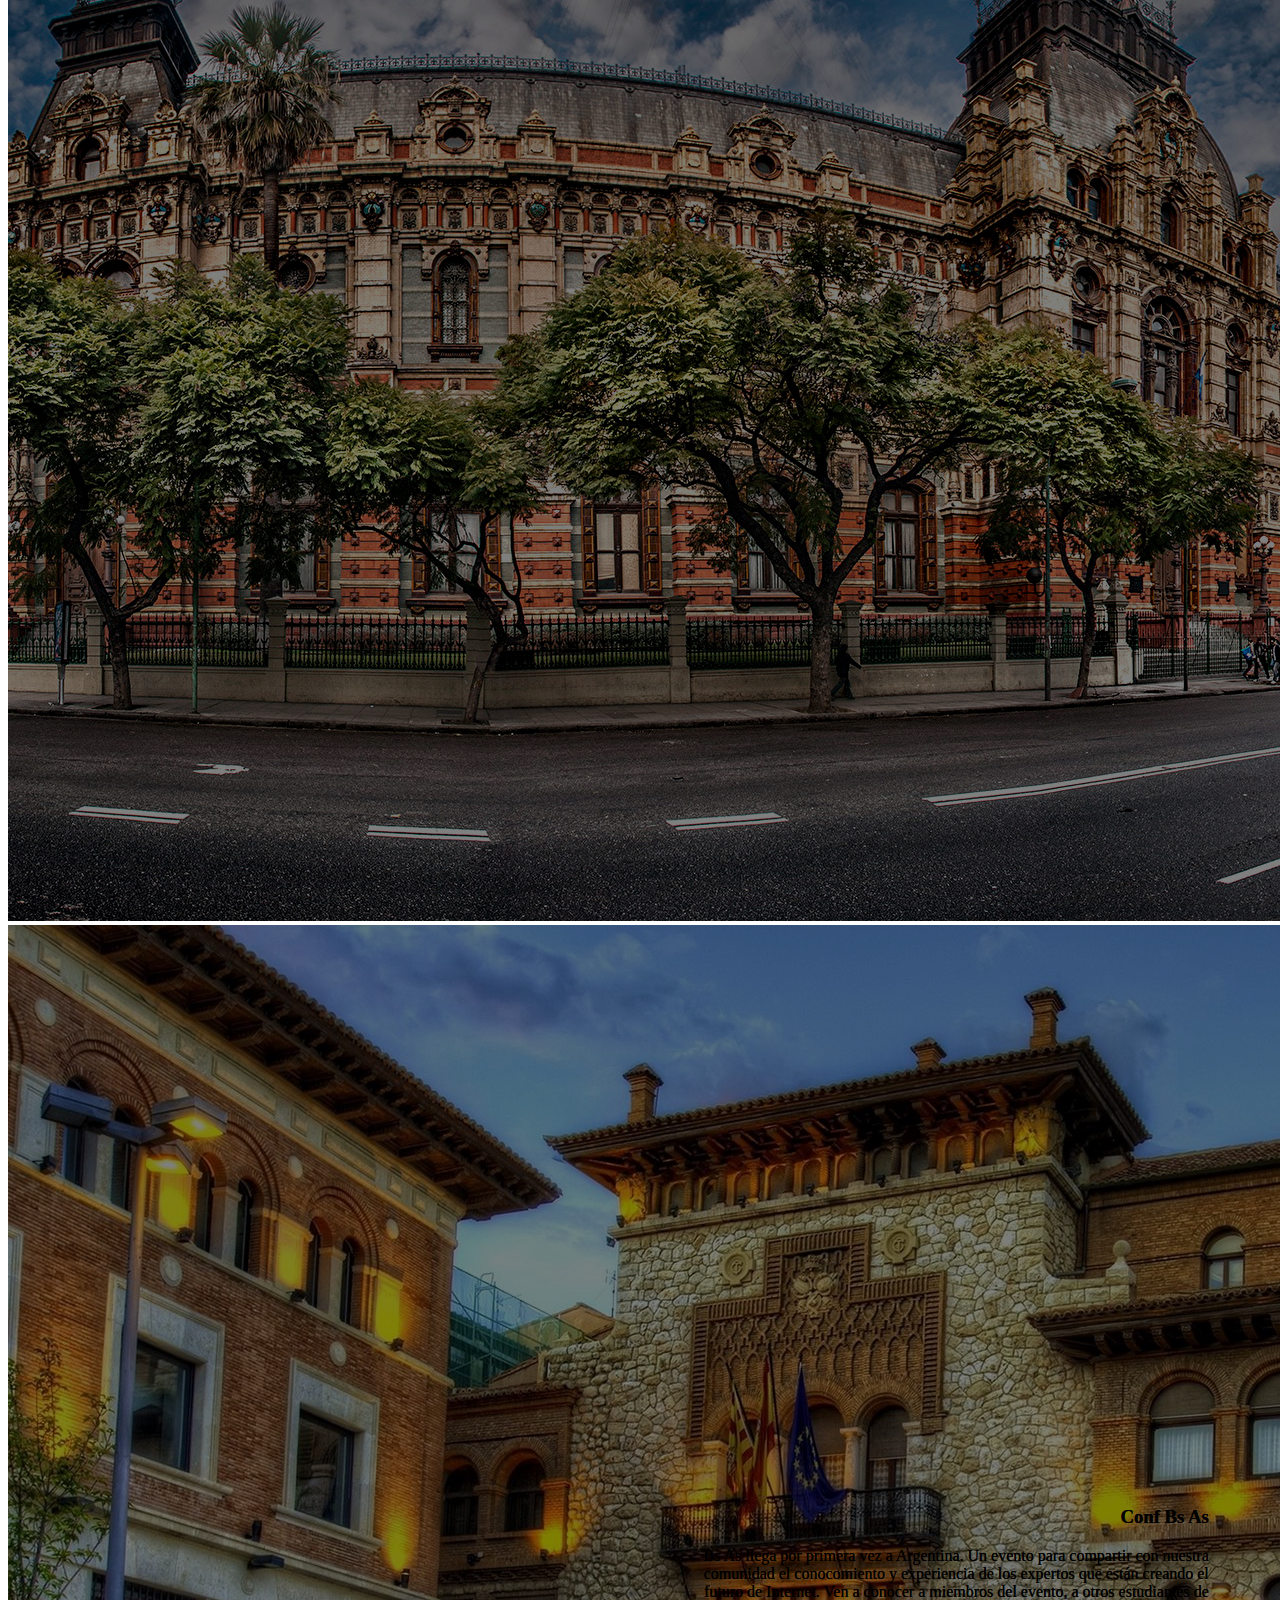
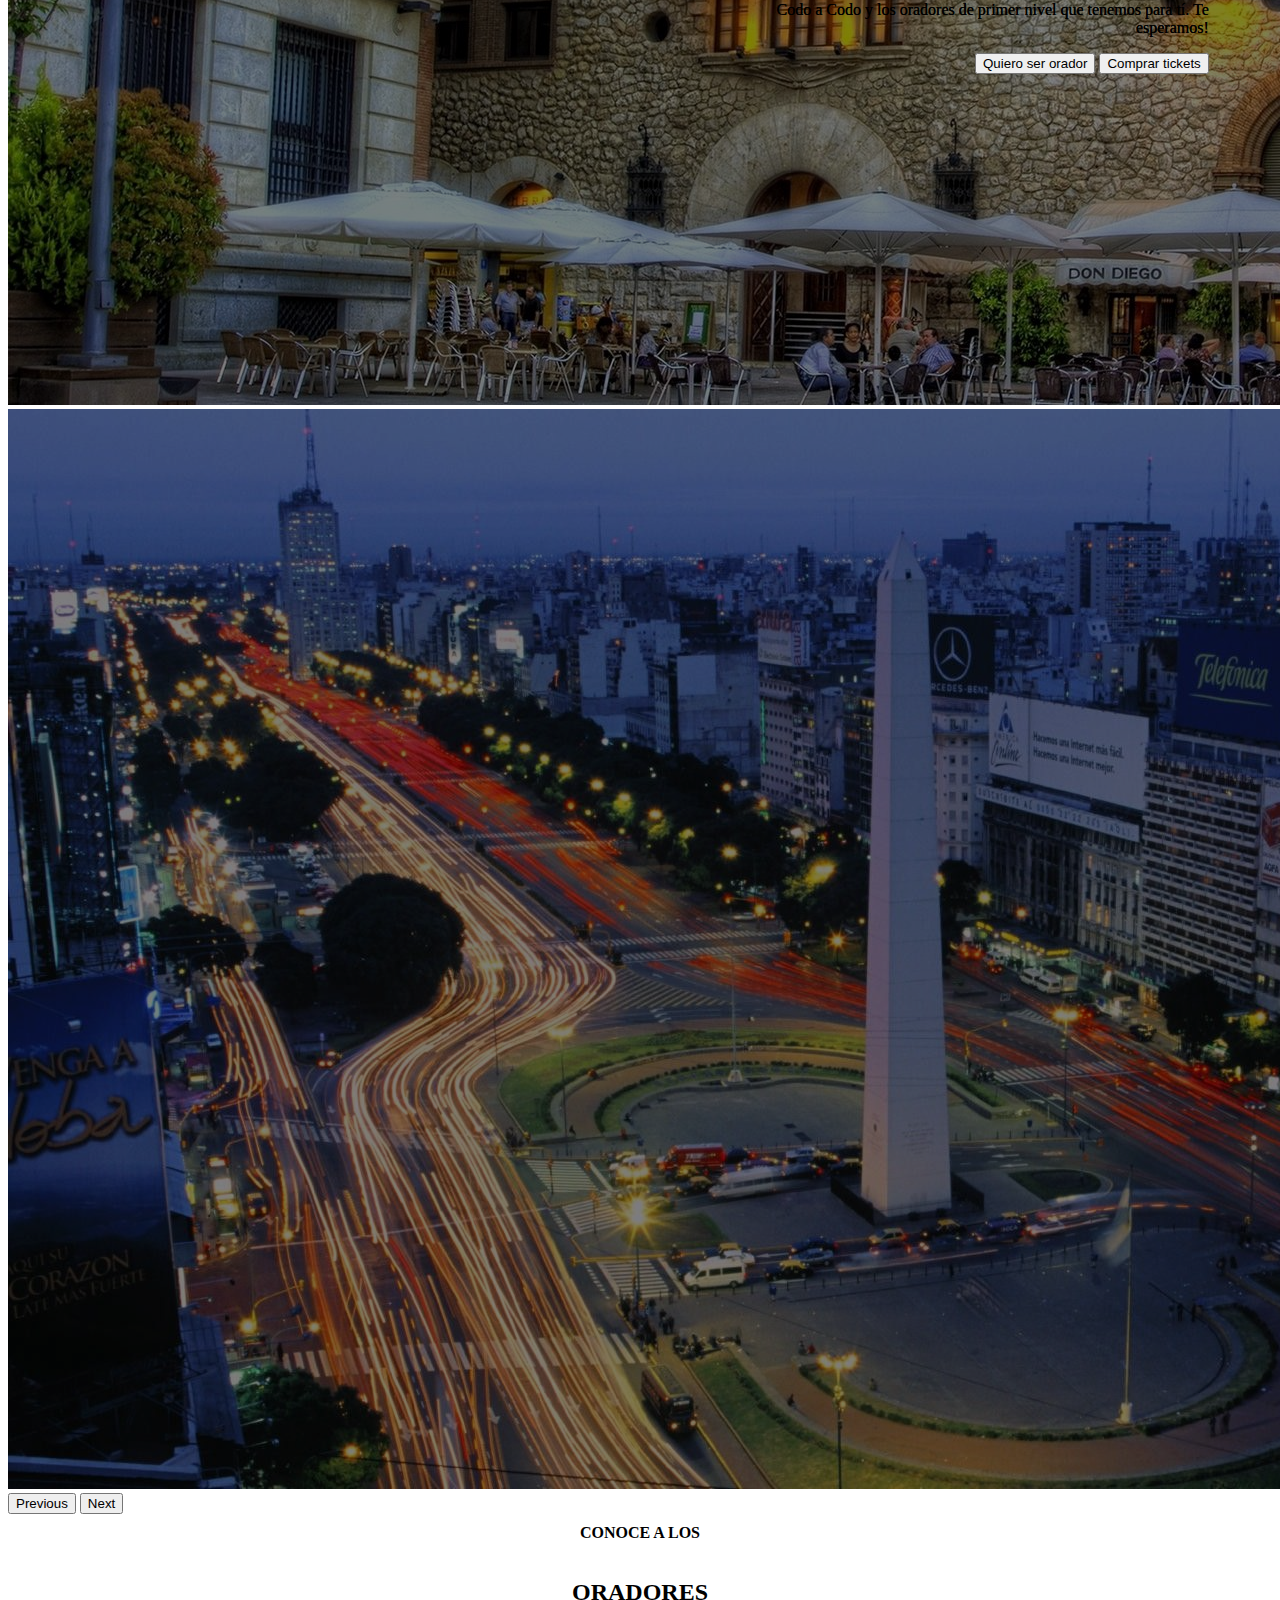
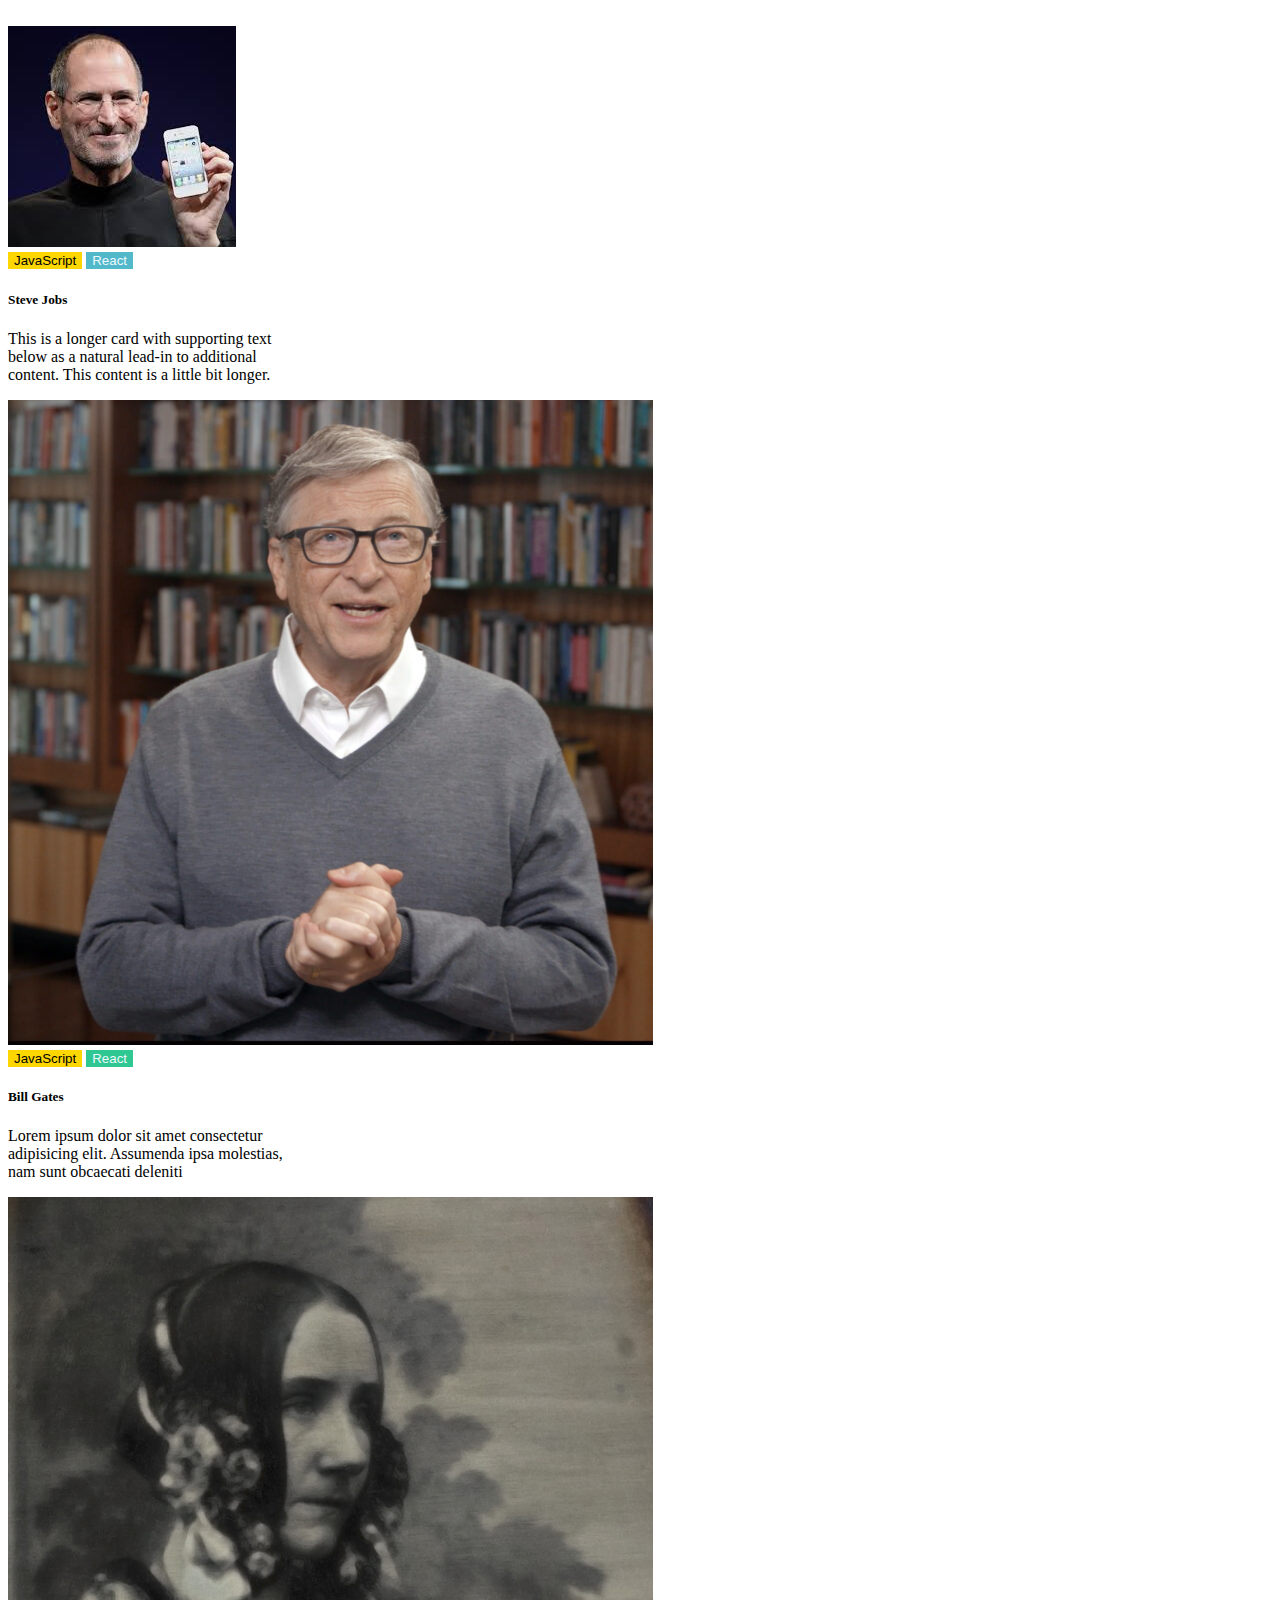
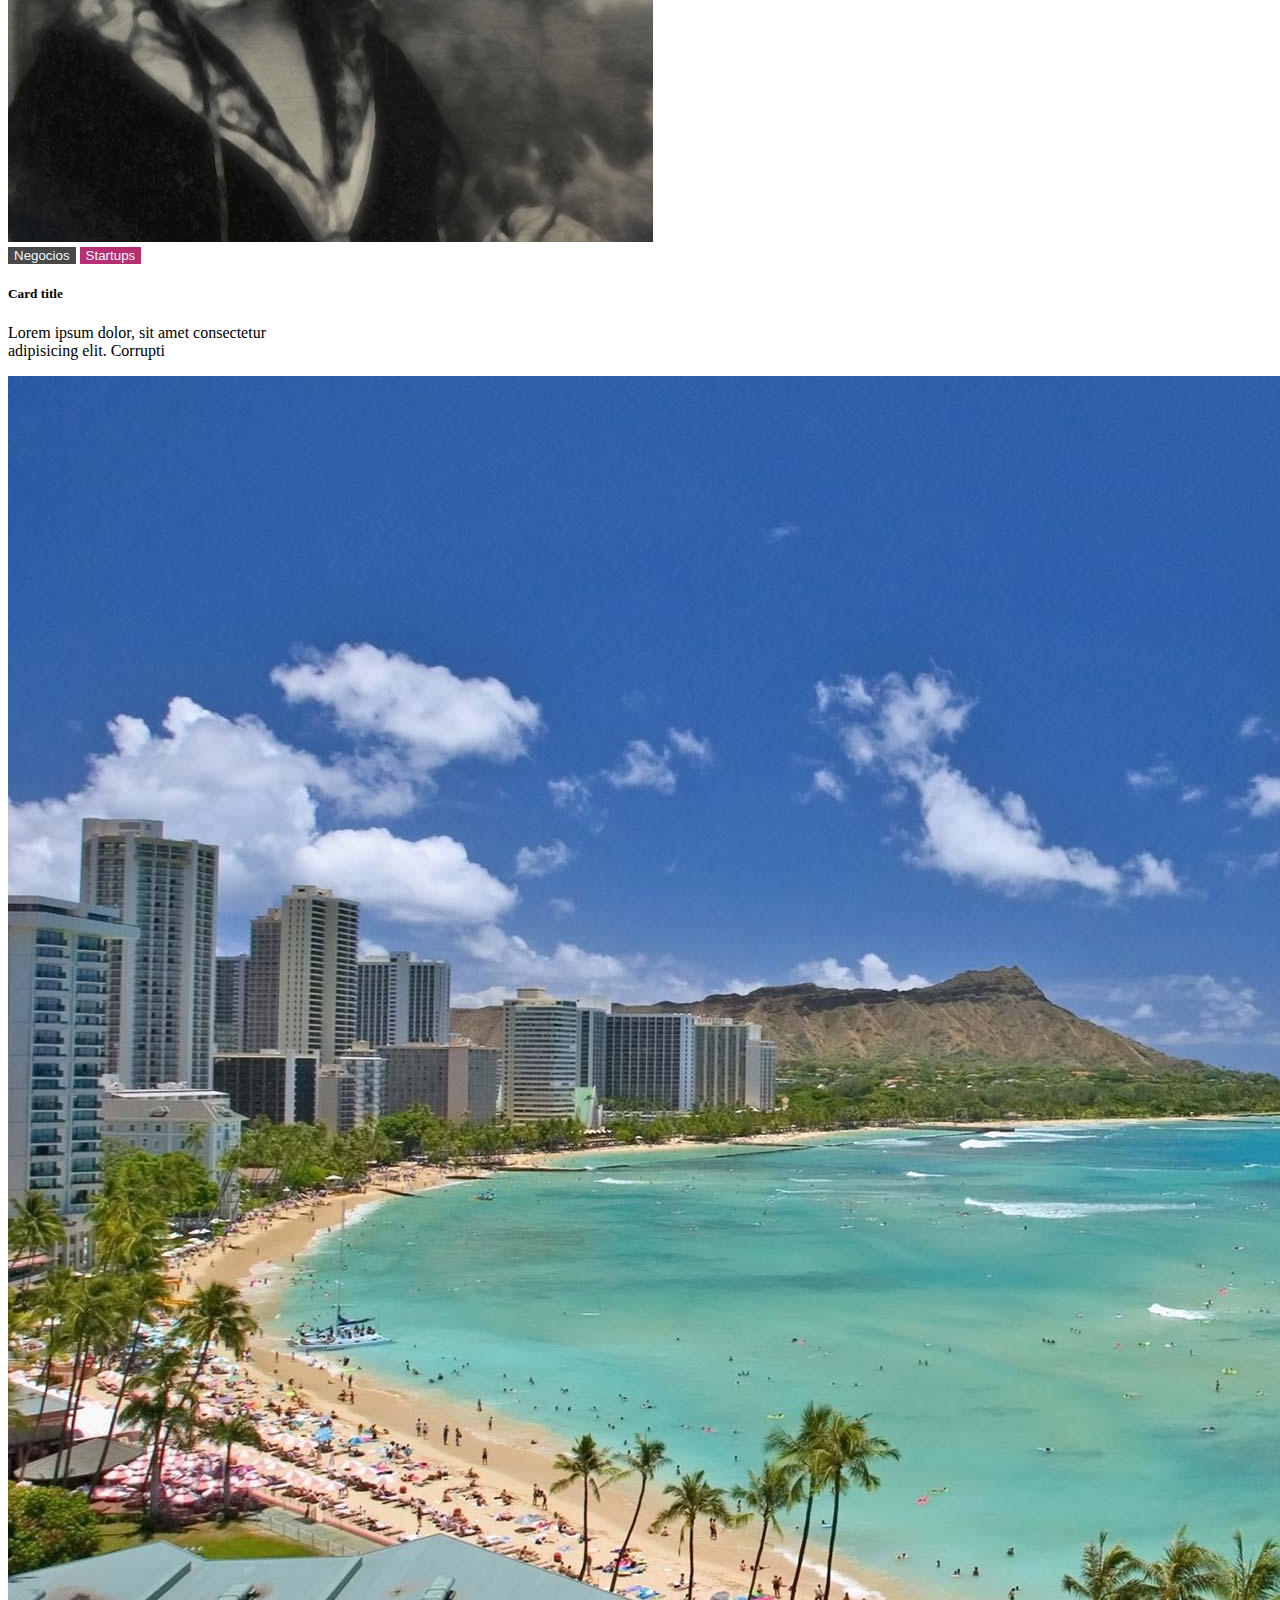
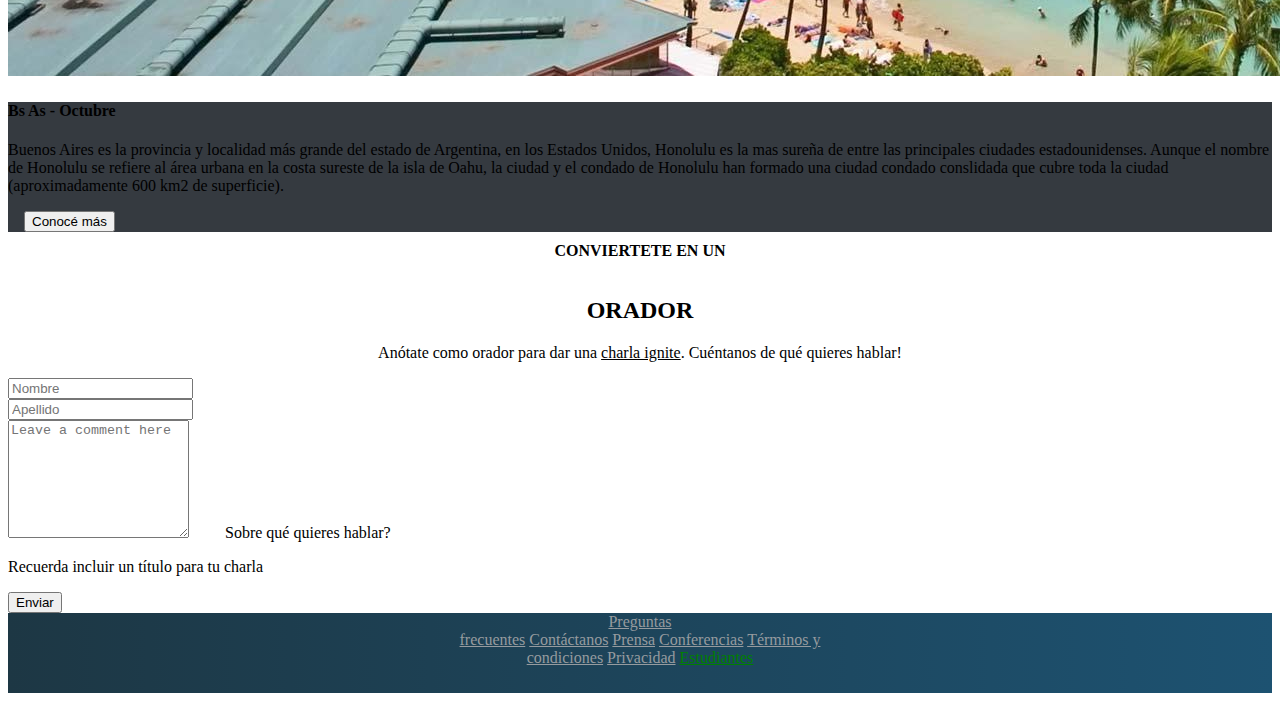
<file: index.html>
<!DOCTYPE html>
<html lang="en">
 <head>
    <meta charset="UTF-8"/>
    <link rel="icon" type="image/svg+xml" href="./assets/codoacodo.png"/>
    <meta name="viewport" content="width=device-width, initial-scale=1.0"/>
    <title>Conf Bs As</title>
    <link rel="stylesheet" href="./css/style.css"/>
    <link href="https://cdn.jsdelivr.net/npm/bootstrap@5.3.2/dist/css/bootstrap.min.css" rel="stylesheet" integrity="sha384-T3c6CoIi6uLrA9TneNEoa7RxnatzjcDSCmG1MXxSR1GAsXEV/Dwwykc2MPK8M2HN" crossorigin="anonymous">
 </head>
 <body>
    <header class="sticky-top">
        <div class="encabezado">
            <div class="logo">
                <img src="./assets/codoacodo.png" class="logoCaC" alt="logo codo a codo"/>
                <h1 class="text-white">Conf Bs As</h1>
            </div>
            <nav class="navbar navbar-expand-lg">
                <div class="container-fluid">
                  <div class="collapse navbar-collapse" id="navbarNavAltMarkup">
                    <div class="navbar-nav">
                      <a class="nav-link active" aria-current="page" href="#">La conferencia</a>
                      <a class="nav-link" href="#oradores">Los oradores</a>
                      <a class="nav-link" href="#lugar">El lugar y la fecha</a>
                      <a class="nav-link" href="#form">Conviértete en orador</a>
                      <a class="nav-link" href="./comprarTicket.html">Comprar tickets</a>
                    </div>
                  </div>
                </div>
              </nav>
        </div>
    </header>
    <section id="carousel">
        <div id="carouselExample" class="carousel slide" data-bs-ride="carousel">
            <div class="carousel-inner">
              <div class="carousel-item active" data-bs-interval="10000">
                <img src="./assets/ba1.jpg" class="d-block w-100" alt="Palacio">
                <div id="carouselTxt" class="carousel-caption d-none d-md-block">
                    <h3>Conf Bs As</h3>
                    <p class="card-text1">Bs As llega por primera vez a Argentina. Un evento para compartir con<br>
                        nuestra comunidad el conocomiento y experiencia de los expertos que<br>
                        están creando  el futuro de Internet. Ven a conocer a miembros del<br>
                        evento, a otros estudiantes de Codo a Codo y los oradores de primer nivel 
                        que tenemos para tí. Te esperamos! </p>
                    <div class="botonesCarousel" >
                        <button id="QuieroSerOrador" type="button" class="btn btn-outline-light btn-sm">Quiero ser orador</button>
                        <button id="comprarTickets" type="button" class="btn btn-success btn-sm">Comprar tickets</button>
                    </div>
                </div>
              </div>
              <div class="carousel-item" data-bs-interval="20000">
                <img src="./assets/ba2.jpg" class="d-block w-100" alt="...">
                <div id="carouselTxt" class="carousel-caption d-none d-md-block">
                    <h3>Conf Bs As</h5>
                    <p class="card-text1">Bs As llega por primera vez a Argentina. Un evento para compartir con nuestra 
                        comunidad el conocomiento y experiencia de los expertos que están creando  el futuro de Internet. 
                        Ven a conocer a miembros del evento, a otros estudiantes de Codo a Codo y los oradores de primer nivel 
                        que tenemos para tí. Te esperamos! </p>
                    <div class="botonesCarousel" >
                        <button id="QuieroSerOrador" type="button" class="btn btn-outline-light btn-sm">Quiero ser orador</button>
                        <button id="comprarTickets" type="button" class="btn btn-success btn-sm">Comprar tickets</button>
                    </div>
                </div>
              </div>
              <div class="carousel-item" data-bs-interval="30000">
                <img src="./assets/ba3.jpg" class="d-block w-100" alt="...">
                <div id="carouselTxt" class="carousel-caption d-none d-md-block">
                    <h3>Conf Bs As</h5>
                    <p class="card-text1">Bs As llega por primera vez a Argentina. Un evento para compartir con nuestra 
                        comunidad el conocomiento y experiencia de los expertos que están creando  el futuro de Internet. 
                        Ven a conocer a miembros del evento, a otros estudiantes de Codo a Codo y los oradores de primer nivel 
                        que tenemos para tí. Te esperamos! </p>
                    <div class="botonesCarousel" >
                        <button id="QuieroSerOrador" type="button" class="btn btn-outline-light btn-sm">Quiero ser orador</button>
                        <button id="comprarTickets" type="button" class="btn btn-success btn-sm">Comprar tickets</button>
                    </div>
                </div>
              </div>
            </div>
            <button class="carousel-control-prev" type="button" data-bs-target="#carouselExample" data-bs-slide="prev">
              <span class="carousel-control-prev-icon" aria-hidden="true"></span>
              <span class="visually-hidden">Previous</span>
            </button>
            <button class="carousel-control-next" type="button" data-bs-target="#carouselExample" data-bs-slide="next">
              <span class="carousel-control-next-icon" aria-hidden="true"></span>
              <span class="visually-hidden">Next</span>
            </button>
          </div>
    </section>
    <section id="oradores" class="mt-4">
        <div>
            <h6>CONOCE A LOS</h6>
            <h2>ORADORES</h2>
        </div>
        <div class="row row-cols-1 row-cols-md-3 justify-content-center">
            <div class="col" style="width: 20rem;">
              <div class="card h-100 mx-auto" style="width: 18rem; margin: 0; padding: 0;">
                <img src="./assets/steve.jpg" class="card-img-top" alt="...">
                <div class="card-body">
                  <button id="SteveJobs1" type="button" class="btn btn-primary btn-sm">JavaScript</button>
                  <button id="SteveJobs2" type="button" class="btn btn-secondary btn-sm">React</button>
                  <h5 class="card-title mt-1">Steve Jobs</h5>
                  <p class="card-text">This is a longer card with supporting text below as a natural lead-in to additional content. This content is a little bit longer.</p>
                </div>
              </div>
            </div>
            <div class="col" style="width: 20rem;">
              <div class="card h-100 mx-auto" style="width: 18rem; margin: 0; padding: 0;">
                <img src="./assets/bill.jpg" class="card-img-top" alt="...">
                <div class="card-body">
                  <button id="BillGates1" type="button" class="btn btn-primary btn-sm">JavaScript</button>
                  <button id="BillGates2" type="button" class="btn btn-secondary btn-sm">React</button>
                  <h5 class="card-title mt-1">Bill Gates</h5>
                  <p class="card-text">Lorem ipsum dolor sit amet consectetur adipisicing elit. Assumenda ipsa molestias, nam sunt obcaecati deleniti</p>
                </div>
              </div>
            </div>
            <div class="col" style="width: 20rem;">
              <div class="card h-100 mx-auto" style="width: 18rem; margin: 0; padding: 0;">
                <img src="./assets/ada.jpeg" class="card-img-top" alt="...">
                <div class="card-body">
                  <button id="AdaLovelace1" type="button" class="btn btn-primary btn-sm">Negocios</button>
                  <button id="AdaLovelace2" type="button" class="btn btn-secondary btn-sm">Startups</button>
                  <h5 class="card-title mt-1">Card title</h5>
                  <p class="card-text">Lorem ipsum dolor, sit amet consectetur adipisicing elit. Corrupti</p>
                </div>
              </div>
            </div>
    </section>
    <section id="lugar" class="mt-4">
        <div class="card mb-3">
            <div class="row g-0">
              <div class="col-md-6">
                <img src="./assets/honolulu.jpg" class="img-fluid rounded-start" alt="...">
              </div>
              <div class="col-md-6" style="background-color: #353a40;">
                <div class="card-body">
                  <h4 class="card-title text-white fs-2">Bs As - Octubre</h4>
                  <p class="card-text text-white">Buenos Aires es la provincia y localidad más grande del estado de Argentina, 
                en los Estados Unidos, Honolulu es la mas sureña de entre las principales 
                ciudades estadounidenses. Aunque el nombre de Honolulu se refiere al área 
                urbana en la costa sureste de la isla de Oahu, la ciudad y el condado de 
                Honolulu han formado una ciudad condado conslidada que cubre toda la ciudad 
                (aproximadamente 600 km2 de superficie).</p>
                </div>
                <div class="botonesCarousel2" >
                  <button id="Conocé más" type="button" class="btn btn-outline-light btn-sm">Conocé más</button>
              </div>
              </div>
            </div>
          </div>
    </section>
    <section id="form" class="mt-3">
        <div>
            <h6>CONVIERTETE EN UN</h6>
            <h2>ORADOR</h2>
            <p class="center-p">
             Anótate como orador para dar una <u>charla ignite</u>. Cuéntanos de
             qué quieres hablar!
            </p>
        </div>
        <div class="d-flex justify-content-center">
        <div class="row" style="width: 50rem;">
            <div class="col">
              <input type="text" class="form-control" placeholder="Nombre" aria-label="First name">
            </div>
            <div class="col">
              <input type="text" class="form-control" placeholder="Apellido" aria-label="Last name">
            </div>
            <div class="form-floating mt-3">
              <textarea
              class="form-control"
              placeholder="Leave a comment here"
              id="floatingTextarea"
              style="height: 7rem;"
            ></textarea>
            <label for="floatingTextarea" style="padding-left: 2rem;">Sobre qué quieres hablar?</label>
            <p class="text-secondary mt-1">
              Recuerda incluir un título para tu charla  
            </p>
            <div class="d-grid gap-2 mb-3">
              <button id="Enviar" class="btn btn-success" type="button">Enviar</button>
            </div>
          </div>
        </div>
      </section>
    <footer>
        <div>
            <nav class="navbar navbar-expand-lg">
                <div class="container-fluid">
                  <div class="collapse navbar-collapse justify-content-center" id="navbarNavAltMarkup">
                    <div class="navbar-nav align-items-center">
                      <a class="nav-link text-white" href="#">Preguntas<br> frecuentes</a>
                      <a class="nav-link text-white" href="#">Contáctanos</a>
                      <a class="nav-link text-white" href="#">Prensa</a>
                      <a class="nav-link text-white" href="#">Conferencias</a>
                      <a class="nav-link text-white" href="#">Términos y <br> condiciones</a>
                      <a class="nav-link text-white" href="#">Privacidad</a>
                      <a class="nav-link text-white" href="#">Estudiantes</a>
                    </div>
                  </div>
                </div>
              </nav>
        </div>
    </footer>
    <script src="https://cdn.jsdelivr.net/npm/bootstrap@5.3.2/dist/js/bootstrap.bundle.min.js" integrity="sha384-C6RzsynM9kWDrMNeT87bh95OGNyZPhcTNXj1NW7RuBCsyN/o0jlpcV8Qyq46cDfL" crossorigin="anonymous"></script>
 </body>
</html>
</file>
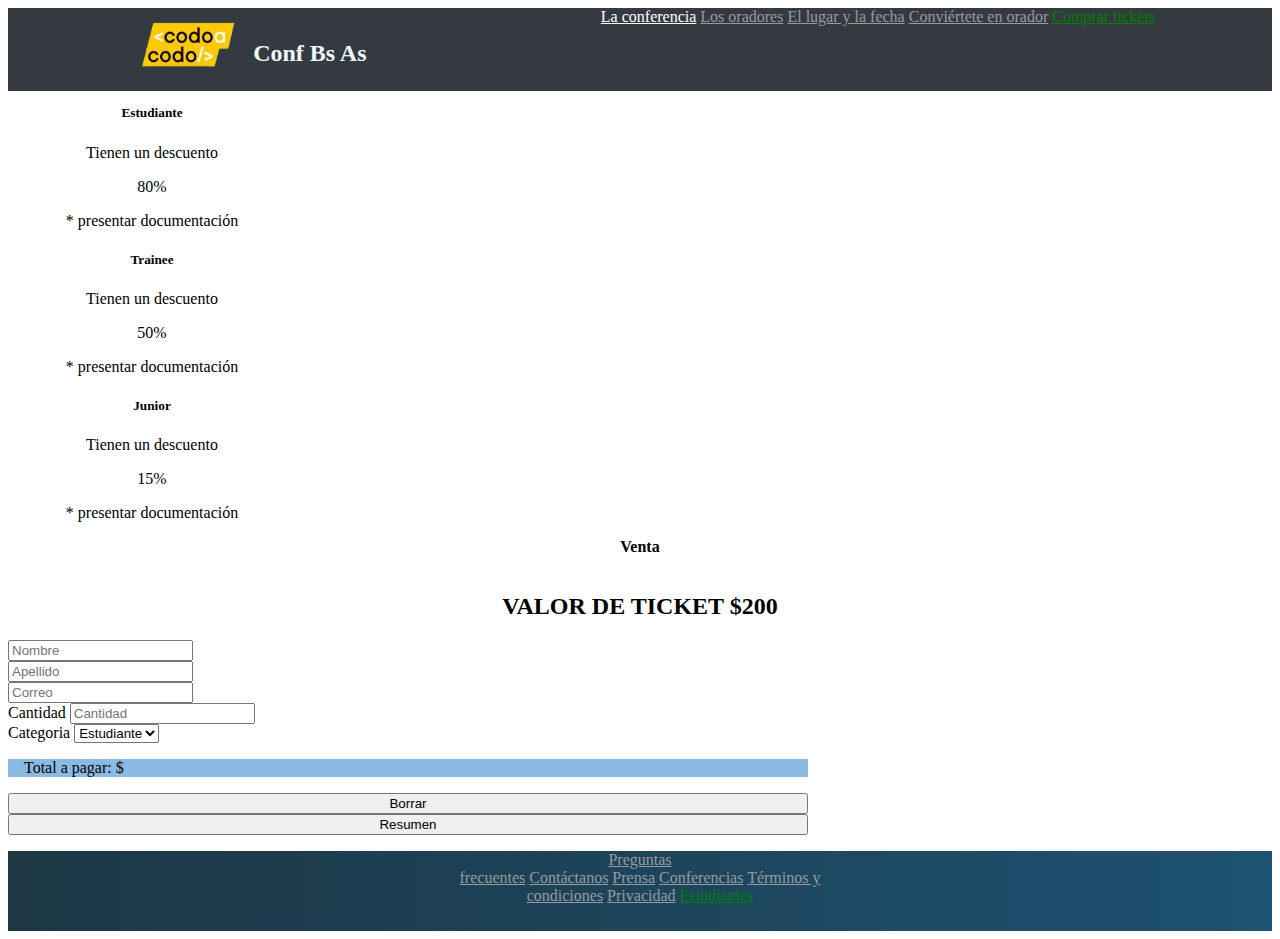
<file: comprarTicket.html>
<head>
    <meta charset="UTF-8"/>
    <link rel="icon" type="image/svg+xml" href="./assets/codoacodo.png"/>
    <meta name="viewport" content="width=device-width, initial-scale=1.0"/>
    <title>Conf Bs As</title>
    <link rel="stylesheet" href="./css/style.css"/>
    <link href="https://cdn.jsdelivr.net/npm/bootstrap@5.3.2/dist/css/bootstrap.min.css" rel="stylesheet" integrity="sha384-T3c6CoIi6uLrA9TneNEoa7RxnatzjcDSCmG1MXxSR1GAsXEV/Dwwykc2MPK8M2HN" crossorigin="anonymous">
 </head>
 <body>
    <header class="sticky-top">
        <div class="encabezado">
            <div class="logo">
                <img src="./assets/codoacodo.png" class="logoCaC" alt="logo codo a codo"/>
                <h1 class="text-white">Conf Bs As</h1>
            </div>
            <nav class="navbar navbar-expand-lg">
                <div class="container-fluid">
                  <div class="collapse navbar-collapse" id="navbarNavAltMarkup">
                    <div class="navbar-nav">
                      <a class="nav-link active" aria-current="page" href="#">La conferencia</a>
                      <a class="nav-link" href="#oradores">Los oradores</a>
                      <a class="nav-link" href="#lugar">El lugar y la fecha</a>
                      <a class="nav-link" href="#form">Conviértete en orador</a>
                      <a class="nav-link" href="./comprarTicket.html">Comprar tickets</a>
                    </div>
                  </div>
                </div>
              </nav>
        </div>
    </header>
    <section class="mt-5">
        <div id="categoria" class="row row-cols-1 row-cols-md-3 justify-content-center">
            <div class="col" style="width: 20rem;">
                <div class="card h-100 mx-auto border-primary" style="width: 18rem; margin: 0; padding: 0; text-align: center;">
                    <div class="card-body">
                        <h5 class="card-title">Estudiante</h5>
                        <p class="card-text">Tienen un descuento</p>
                        <span>80%</span>
                        <p class="text-secondary mt-1">
                            * presentar documentación  
                        </p>
                    </div>
                </div>
            </div>
            <div class="col" style="width: 20rem;">
                <div class="card h-100 mx-auto border-info" style="width: 18rem; margin: 0; padding: 0; text-align: center;">
                    <div class="card-body">
                        <h5 class="card-title">Trainee</h5>
                        <p class="card-text">Tienen un descuento</p>
                        <span>50%</span>
                        <p class="text-secondary mt-1">
                            * presentar documentación
                        </p>
                    </div>
                </div>
            </div>
            <div class="col" style="width: 20rem;">
                <div class="card h-100 mx-auto border-warning" style="width: 18rem; margin: 0; padding: 0; text-align: center;">
                    <div class="card-body">
                        <h5 class="card-title">Junior</h5>
                        <p class="card-text">Tienen un descuento</p>
                        <span>15%</span>
                        <p class="text-secondary mt-1">
                            * presentar documentación 
                        </p>
                    </div>
                </div>
            </div>
      </div>
      <div class="mt-3">
          <h6>Venta</h6>
          <h2>VALOR DE TICKET $200</h2>
      </div>
        <form class="mt-3">
            <div class="d-flex justify-content-center">
                <div class="row" style="width: 50rem;">
                    <div class="col-md-6 mb-3">
                        <input type="text" class="form-control name" placeholder="Nombre" aria-label="First name">
                    </div>
                    <div class="col-md-6 mb-3">
                        <input type="text" class="form-control surname" placeholder="Apellido" aria-label="Last name">
                    </div>
                    <div class="col-md-12 mb-3">
                        <input type="text" class="form-control email" placeholder="Correo" aria-label="Correo">
                    </div>
                    <div class="col-md-6 mb-4">
                        <label>Cantidad</label>
                        <input type="text" class="form-control cantidad" placeholder="Cantidad" aria-label="cantidad" id="items">
                    </div>
                    <div class="col-md-6 mb-4">
                        <label>Categoria</label>
                        <select class="form-select" aria-label="Default select example" id="select">
                            <option value="1">Estudiante</option>
                            <option value="2">Trainee</option>
                            <option value="3">Junior</option>
                        </select>
                    </div>
                    <div class="col-md-12 mb-4">
                        <div class="custom-bg p-1">
                            <p class="total">Total a pagar: $</p>
                        </div>
                    </div>
                    <div class="col-md-6">
                        <button id="Borrar" class="btn btn-success" type="button" style="width: 100%;">Borrar</button>
                    </div>
                    <div class="col-md-6">
                        <button id="Resumen" class="btn btn-success resume" type="button" style="width: 100%;">Resumen</button>
                    </div>
                </div>
            </div>
      </form>
    </section>
    <footer>
        <div>
            <nav class="navbar navbar-expand-lg">
                <div class="container-fluid">
                  <div class="collapse navbar-collapse justify-content-center" id="navbarNavAltMarkup">
                    <div class="navbar-nav align-items-center">
                      <a class="nav-link text-white" href="#">Preguntas<br> frecuentes</a>
                      <a class="nav-link text-white" href="#">Contáctanos</a>
                      <a class="nav-link text-white" href="#">Prensa</a>
                      <a class="nav-link text-white" href="#">Conferencias</a>
                      <a class="nav-link text-white" href="#">Términos y <br> condiciones</a>
                      <a class="nav-link text-white" href="#">Privacidad</a>
                      <a class="nav-link text-white" href="#">Estudiantes</a>
                    </div>
                  </div>
                </div>
              </nav>
        </div>
    </footer>
    <script src="https://cdn.jsdelivr.net/npm/bootstrap@5.3.2/dist/js/bootstrap.bundle.min.js" integrity="sha384-C6RzsynM9kWDrMNeT87bh95OGNyZPhcTNXj1NW7RuBCsyN/o0jlpcV8Qyq46cDfL" crossorigin="anonymous"></script>
    <script src="./app.js"></script>
 </body>
<section>
</file>
<file: css/style.css>
* {
    border: 0%;
}
header {
    background-color: #353a40;
    margin-bottom: -0.5rem;

}
.encabezado {
    display: flex;
    justify-content: space-around;

}
.logo {
    display: flex;
    justify-content: left;
    padding: 0rem 0rem 0.5rem 0rem;
}
.logoCaC {
    width: 8rem;
}
.navbar-nav .nav-link {
    color:#969b9f;
}
.navbar-nav .nav-link.active {
    color: #FFFFFF !important
}
.navbar-nav .nav-link:focus {
    color: white !important;
}
.navbar-nav .nav-link:last-child {
    color: green; /* Establece el color verde para la última palabra */
}
.btn-custom {
    background-color: transparent;
    color: white;
    border: 1px solid white;
}
#carousel {
    margin-top: -250px;
    position: relative;
}
.carousel-item img {
    filter: brightness(50%);
}
#carouselTxt {
    width: 40%;
    margin: 10px auto;
    position: absolute;
    left: 55%;
    top:50%
}
h3 {
    text-align: right;
}
.card-text1 {
    max-width: 100%;
    text-align: right;
}
.botonesCarousel {
    text-align: right;
}
h1 {
    font-size: 1.5rem !important;
    color: aliceblue;
    padding-top: 1rem;
}
h6 {
    margin-top: 10px;
    text-align: center;
    font-size: 1rem;
}
h2 {
    text-align: center;
}
#SteveJobs1 {
    background-color: gold;
    color: black;
    border: none;
  }
  
#SteveJobs2 {
    background-color: #51b9ca;
    color: aliceblue;
    border: none;
}
#BillGates1 {
    background-color: gold;
    color: black;
    border: none;
}
  
#BillGates2 {
    background-color: rgb(47, 199, 146);
    color: aliceblue;
    border: none;
}
#AdaLovelace1 {
    background-color: rgb(72, 72, 70);
    color: aliceblue;
    border: none;
}
    
#AdaLovelace2 {
    background-color: rgb(183, 46, 114);
    color: aliceblue;
    border: none;
}
.botonesCarousel2 {
    text-align: left;
    margin-left: 1rem;
}
.center-p {
    text-align: center;
}

footer {
    background: linear-gradient(to right, #1d3744, #1d5271);
    height: 5rem;
    display: flex;
    text-align: center;
    justify-content: center;
}

.custom-bg {
    background-color:  #89bae3;
}
.total {
    margin-left: 1rem;
}
</file>
